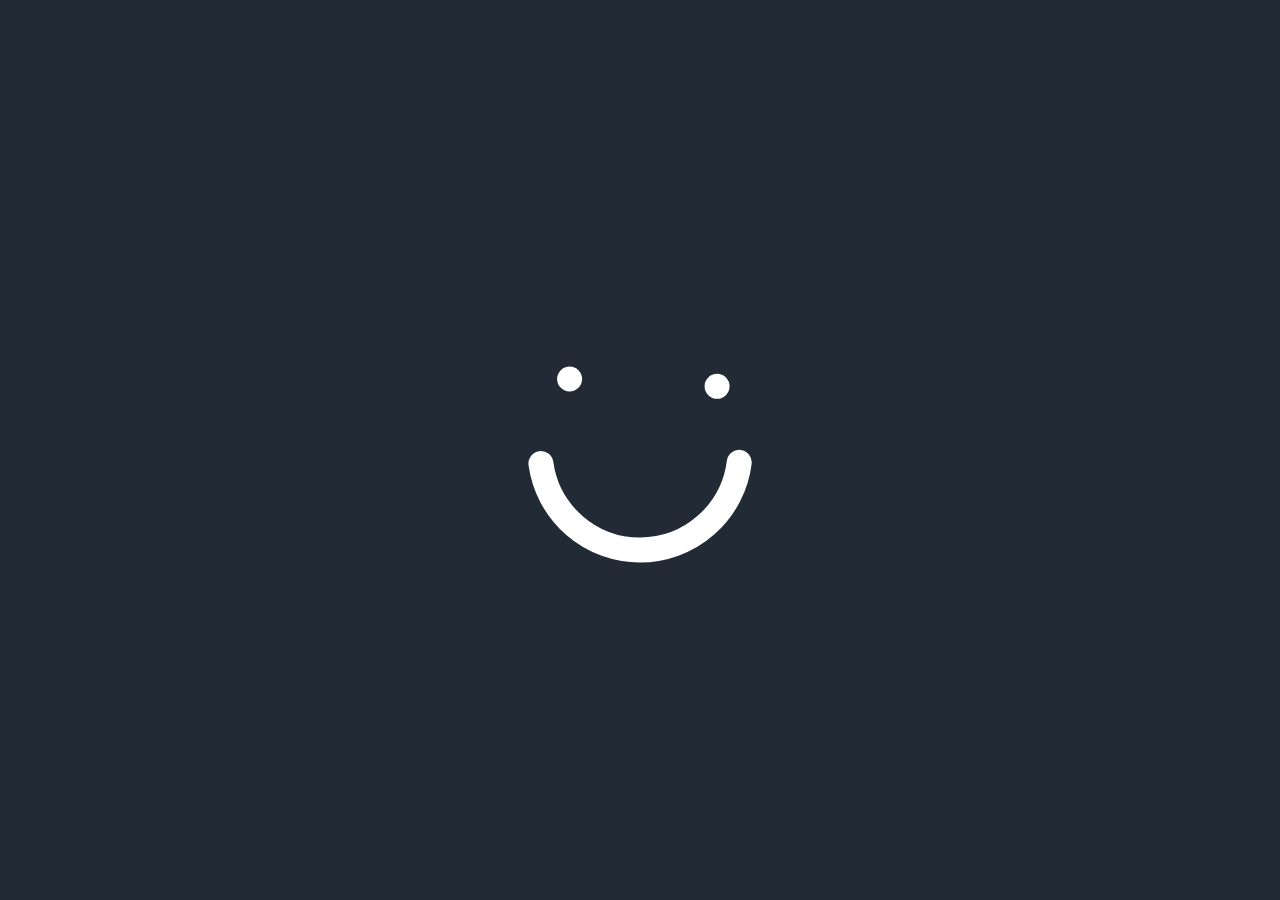
<file: index.html>
<!--
______   ______   .__   __. .___________.    ___       ______ .___________.   .___  ___.  _______        __    __   ___________    ____  ____ .__   __.   ______   ______      .___  ___. ___   ___ 
/      | /  __  \  |  \ |  | |           |   /   \     /      ||           |   |   \/   | |   ____| _    |  |  |  | |   ____\   \  /   / / __ \|  \ |  |  /      | /  __  \     |   \/   | \  \ /  / 
|  ,----'|  |  |  | |   \|  | `---|  |----`  /  ^  \   |  ,----'`---|  |----`   |  \  /  | |  |__   (_)   |  |__|  | |  |__   \   \/   / / / _` |   \|  | |  ,----'|  |  |  |    |  \  /  |  \  V  /  
|  |     |  |  |  | |  . `  |     |  |      /  /_\  \  |  |         |  |        |  |\/|  | |   __|        |   __   | |   __|   \_    _/ | | (_| |  . `  | |  |     |  |  |  |    |  |\/|  |   >   <   
|  `----.|  `--'  | |  |\   |     |  |     /  _____  \ |  `----.    |  |        |  |  |  | |  |____  _    |  |  |  | |  |____    |  |    \ \__,_|  |\   | |  `----.|  `--'  |  __|  |  |  |  /  .  \  
\______| \______/  |__| \__|     |__|    /__/     \__\ \______|    |__|        |__|  |__| |_______|(_)   |__|  |__| |_______|   |__|     \____/|__| \__|  \______| \______/  (__)__|  |__| /__/ \__\ 
                                                                                                                                                                                                     
-->

<html>
<head>
  <style>

    svg {
      width: 100%;
      max-width: 250px;
      height: auto;
      transform: rotateZ(0deg);
    }

    .smile,
    .eyes {
      stroke: white;
      stroke-width: 1;
      stroke-linecap: round;
      fill: transparent;
    }

    svg {
      animation: rotate 2.4s cubic-bezier(0.65, 0.000, 0.75, 1.000);
      animation-delay: 1s;
    }

    svg .smile {
      animation: smile 2s cubic-bezier(0.2, 0.000, 0.8, 1.000);
      animation-delay: 1s;
      stroke-width: 1;
    }

    svg .eyes {
      animation: eyes 2s cubic-bezier(.7, 0.000, 0.4, 1.000);
      animation-delay: 1s;
    }

    @keyframes rotate {
      to {
        transform: rotateZ(720deg);
      }
    }

    @keyframes smile {
      50% {
        stroke-dasharray: 20, 5.1327;
      }
    }

    @keyframes eyes {
      70% {
        stroke-dasharray: 1, 0, .5, 23.6327;
      }
    }

    body {
      height: 100vh;
      background: #222a35;
      margin: 0;
      padding: 0;
      display: flex;
      
      flex-direction: column;
      justify-content: center;
      align-items: center;
    }
  </style>
</head>

<body>
  <a href="mailto:hey@nco.mx">
    <svg viewbox="0 0 10 10">
      <circle class="smile" cx="5" cy="5" r="4" stroke-dashoffset="-.5" stroke-dasharray="11.5,13.6327" />
      <circle class="eyes" cx="5" cy="5" r="4" stroke-dashoffset="-15.7" stroke-dasharray="0,6.6327,0,17.5" />
    </svg>
  </a>
</body>

<script>
  var css =
    "text-shadow: -1px -1px hsl(0,100%,50%), 1px 1px hsl(5.4, 100%, 50%), 3px 2px hsl(10.8, 100%, 50%), 5px 3px hsl(16.2, 100%, 50%), 7px 4px hsl(21.6, 100%, 50%), 9px 5px hsl(27, 100%, 50%), 11px 6px hsl(32.4, 100%, 50%), 13px 7px hsl(37.8, 100%, 50%), 14px 8px hsl(43.2, 100%, 50%), 16px 9px hsl(48.6, 100%, 50%), 18px 10px hsl(54, 100%, 50%), 20px 11px hsl(59.4, 100%, 50%), 22px 12px hsl(64.8, 100%, 50%), 23px 13px hsl(70.2, 100%, 50%), 25px 14px hsl(75.6, 100%, 50%), 27px 15px hsl(81, 100%, 50%), 28px 16px hsl(86.4, 100%, 50%), 30px 17px hsl(91.8, 100%, 50%), 32px 18px hsl(97.2, 100%, 50%), 33px 19px hsl(102.6, 100%, 50%), 35px 20px hsl(108, 100%, 50%), 36px 21px hsl(113.4, 100%, 50%), 38px 22px hsl(118.8, 100%, 50%), 39px 23px hsl(124.2, 100%, 50%), 41px 24px hsl(129.6, 100%, 50%), 42px 25px hsl(135, 100%, 50%), 43px 26px hsl(140.4, 100%, 50%), 45px 27px hsl(145.8, 100%, 50%), 46px 28px hsl(151.2, 100%, 50%), 47px 29px hsl(156.6, 100%, 50%), 48px 30px hsl(162, 100%, 50%), 49px 31px hsl(167.4, 100%, 50%), 50px 32px hsl(172.8, 100%, 50%), 51px 33px hsl(178.2, 100%, 50%), 52px 34px hsl(183.6, 100%, 50%), 53px 35px hsl(189, 100%, 50%), 54px 36px hsl(194.4, 100%, 50%), 55px 37px hsl(199.8, 100%, 50%), 55px 38px hsl(205.2, 100%, 50%), 56px 39px hsl(210.6, 100%, 50%), 57px 40px hsl(216, 100%, 50%), 57px 41px hsl(221.4, 100%, 50%), 58px 42px hsl(226.8, 100%, 50%), 58px 43px hsl(232.2, 100%, 50%), 58px 44px hsl(237.6, 100%, 50%), 59px 45px hsl(243, 100%, 50%), 59px 46px hsl(248.4, 100%, 50%), 59px 47px hsl(253.8, 100%, 50%), 59px 48px hsl(259.2, 100%, 50%), 59px 49px hsl(264.6, 100%, 50%), 60px 50px hsl(270, 100%, 50%), 59px 51px hsl(275.4, 100%, 50%), 59px 52px hsl(280.8, 100%, 50%), 59px 53px hsl(286.2, 100%, 50%), 59px 54px hsl(291.6, 100%, 50%), 59px 55px hsl(297, 100%, 50%), 58px 56px hsl(302.4, 100%, 50%), 58px 57px hsl(307.8, 100%, 50%), 58px 58px hsl(313.2, 100%, 50%), 57px 59px hsl(318.6, 100%, 50%), 57px 60px hsl(324, 100%, 50%), 56px 61px hsl(329.4, 100%, 50%), 55px 62px hsl(334.8, 100%, 50%), 55px 63px hsl(340.2, 100%, 50%), 54px 64px hsl(345.6, 100%, 50%), 53px 65px hsl(351, 100%, 50%), 52px 66px hsl(356.4, 100%, 50%), 51px 67px hsl(361.8, 100%, 50%), 50px 68px hsl(367.2, 100%, 50%), 49px 69px hsl(372.6, 100%, 50%), 48px 70px hsl(378, 100%, 50%), 47px 71px hsl(383.4, 100%, 50%), 46px 72px hsl(388.8, 100%, 50%), 45px 73px hsl(394.2, 100%, 50%), 43px 74px hsl(399.6, 100%, 50%), 42px 75px hsl(405, 100%, 50%), 41px 76px hsl(410.4, 100%, 50%), 39px 77px hsl(415.8, 100%, 50%), 38px 78px hsl(421.2, 100%, 50%), 36px 79px hsl(426.6, 100%, 50%), 35px 80px hsl(432, 100%, 50%), 33px 81px hsl(437.4, 100%, 50%), 32px 82px hsl(442.8, 100%, 50%), 30px 83px hsl(448.2, 100%, 50%), 28px 84px hsl(453.6, 100%, 50%), 27px 85px hsl(459, 100%, 50%), 25px 86px hsl(464.4, 100%, 50%), 23px 87px hsl(469.8, 100%, 50%), 22px 88px hsl(475.2, 100%, 50%), 20px 89px hsl(480.6, 100%, 50%), 18px 90px hsl(486, 100%, 50%), 16px 91px hsl(491.4, 100%, 50%), 14px 92px hsl(496.8, 100%, 50%), 13px 93px hsl(502.2, 100%, 50%), 11px 94px hsl(507.6, 100%, 50%), 9px 95px hsl(513, 100%, 50%), 7px 96px hsl(518.4, 100%, 50%), 5px 97px hsl(523.8, 100%, 50%), 3px 98px hsl(529.2, 100%, 50%), 1px 99px hsl(534.6, 100%, 50%), 7px 100px hsl(540, 100%, 50%), -1px 101px hsl(545.4, 100%, 50%), -3px 102px hsl(550.8, 100%, 50%), -5px 103px hsl(556.2, 100%, 50%), -7px 104px hsl(561.6, 100%, 50%), -9px 105px hsl(567, 100%, 50%), -11px 106px hsl(572.4, 100%, 50%), -13px 107px hsl(577.8, 100%, 50%), -14px 108px hsl(583.2, 100%, 50%), -16px 109px hsl(588.6, 100%, 50%), -18px 110px hsl(594, 100%, 50%), -20px 111px hsl(599.4, 100%, 50%), -22px 112px hsl(604.8, 100%, 50%), -23px 113px hsl(610.2, 100%, 50%), -25px 114px hsl(615.6, 100%, 50%), -27px 115px hsl(621, 100%, 50%), -28px 116px hsl(626.4, 100%, 50%), -30px 117px hsl(631.8, 100%, 50%), -32px 118px hsl(637.2, 100%, 50%), -33px 119px hsl(642.6, 100%, 50%), -35px 120px hsl(648, 100%, 50%), -36px 121px hsl(653.4, 100%, 50%), -38px 122px hsl(658.8, 100%, 50%), -39px 123px hsl(664.2, 100%, 50%), -41px 124px hsl(669.6, 100%, 50%), -42px 125px hsl(675, 100%, 50%), -43px 126px hsl(680.4, 100%, 50%), -45px 127px hsl(685.8, 100%, 50%), -46px 128px hsl(691.2, 100%, 50%), -47px 129px hsl(696.6, 100%, 50%), -48px 130px hsl(702, 100%, 50%), -49px 131px hsl(707.4, 100%, 50%), -50px 132px hsl(712.8, 100%, 50%), -51px 133px hsl(718.2, 100%, 50%), -52px 134px hsl(723.6, 100%, 50%), -53px 135px hsl(729, 100%, 50%), -54px 136px hsl(734.4, 100%, 50%), -55px 137px hsl(739.8, 100%, 50%), -55px 138px hsl(745.2, 100%, 50%), -56px 139px hsl(750.6, 100%, 50%), -57px 140px hsl(756, 100%, 50%), -57px 141px hsl(761.4, 100%, 50%), -58px 142px hsl(766.8, 100%, 50%), -58px 143px hsl(772.2, 100%, 50%), -58px 144px hsl(777.6, 100%, 50%), -59px 145px hsl(783, 100%, 50%), -59px 146px hsl(788.4, 100%, 50%), -59px 147px hsl(793.8, 100%, 50%), -59px 148px hsl(799.2, 100%, 50%), -59px 149px hsl(804.6, 100%, 50%), -60px 150px hsl(810, 100%, 50%), -59px 151px hsl(815.4, 100%, 50%), -59px 152px hsl(820.8, 100%, 50%), -59px 153px hsl(826.2, 100%, 50%), -59px 154px hsl(831.6, 100%, 50%), -59px 155px hsl(837, 100%, 50%), -58px 156px hsl(842.4, 100%, 50%), -58px 157px hsl(847.8, 100%, 50%), -58px 158px hsl(853.2, 100%, 50%), -57px 159px hsl(858.6, 100%, 50%), -57px 160px hsl(864, 100%, 50%), -56px 161px hsl(869.4, 100%, 50%), -55px 162px hsl(874.8, 100%, 50%), -55px 163px hsl(880.2, 100%, 50%), -54px 164px hsl(885.6, 100%, 50%), -53px 165px hsl(891, 100%, 50%), -52px 166px hsl(896.4, 100%, 50%), -51px 167px hsl(901.8, 100%, 50%), -50px 168px hsl(907.2, 100%, 50%), -49px 169px hsl(912.6, 100%, 50%), -48px 170px hsl(918, 100%, 50%), -47px 171px hsl(923.4, 100%, 50%), -46px 172px hsl(928.8, 100%, 50%), -45px 173px hsl(934.2, 100%, 50%), -43px 174px hsl(939.6, 100%, 50%), -42px 175px hsl(945, 100%, 50%), -41px 176px hsl(950.4, 100%, 50%), -39px 177px hsl(955.8, 100%, 50%), -38px 178px hsl(961.2, 100%, 50%), -36px 179px hsl(966.6, 100%, 50%), -35px 180px hsl(972, 100%, 50%), -33px 181px hsl(977.4, 100%, 50%), -32px 182px hsl(982.8, 100%, 50%), -30px 183px hsl(988.2, 100%, 50%), -28px 184px hsl(993.6, 100%, 50%), -27px 185px hsl(999, 100%, 50%), -25px 186px hsl(1004.4, 100%, 50%), -23px 187px hsl(1009.8, 100%, 50%), -22px 188px hsl(1015.2, 100%, 50%), -20px 189px hsl(1020.6, 100%, 50%), -18px 190px hsl(1026, 100%, 50%), -16px 191px hsl(1031.4, 100%, 50%), -14px 192px hsl(1036.8, 100%, 50%), -13px 193px hsl(1042.2, 100%, 50%), -11px 194px hsl(1047.6, 100%, 50%), -9px 195px hsl(1053, 100%, 50%), -7px 196px hsl(1058.4, 100%, 50%), -5px 197px hsl(1063.8, 100%, 50%), -3px 198px hsl(1069.2, 100%, 50%), -1px 199px hsl(1074.6, 100%, 50%), -1px 200px hsl(1080, 100%, 50%), 1px 201px hsl(1085.4, 100%, 50%), 3px 202px hsl(1090.8, 100%, 50%), 5px 203px hsl(1096.2, 100%, 50%), 7px 204px hsl(1101.6, 100%, 50%), 9px 205px hsl(1107, 100%, 50%), 11px 206px hsl(1112.4, 100%, 50%), 13px 207px hsl(1117.8, 100%, 50%), 14px 208px hsl(1123.2, 100%, 50%), 16px 209px hsl(1128.6, 100%, 50%), 18px 210px hsl(1134, 100%, 50%), 20px 211px hsl(1139.4, 100%, 50%), 22px 212px hsl(1144.8, 100%, 50%), 23px 213px hsl(1150.2, 100%, 50%), 25px 214px hsl(1155.6, 100%, 50%), 27px 215px hsl(1161, 100%, 50%), 28px 216px hsl(1166.4, 100%, 50%), 30px 217px hsl(1171.8, 100%, 50%), 32px 218px hsl(1177.2, 100%, 50%), 33px 219px hsl(1182.6, 100%, 50%), 35px 220px hsl(1188, 100%, 50%), 36px 221px hsl(1193.4, 100%, 50%), 38px 222px hsl(1198.8, 100%, 50%), 39px 223px hsl(1204.2, 100%, 50%), 41px 224px hsl(1209.6, 100%, 50%), 42px 225px hsl(1215, 100%, 50%), 43px 226px hsl(1220.4, 100%, 50%), 45px 227px hsl(1225.8, 100%, 50%), 46px 228px hsl(1231.2, 100%, 50%), 47px 229px hsl(1236.6, 100%, 50%), 48px 230px hsl(1242, 100%, 50%), 49px 231px hsl(1247.4, 100%, 50%), 50px 232px hsl(1252.8, 100%, 50%), 51px 233px hsl(1258.2, 100%, 50%), 52px 234px hsl(1263.6, 100%, 50%), 53px 235px hsl(1269, 100%, 50%), 54px 236px hsl(1274.4, 100%, 50%), 55px 237px hsl(1279.8, 100%, 50%), 55px 238px hsl(1285.2, 100%, 50%), 56px 239px hsl(1290.6, 100%, 50%), 57px 240px hsl(1296, 100%, 50%), 57px 241px hsl(1301.4, 100%, 50%), 58px 242px hsl(1306.8, 100%, 50%), 58px 243px hsl(1312.2, 100%, 50%), 58px 244px hsl(1317.6, 100%, 50%), 59px 245px hsl(1323, 100%, 50%), 59px 246px hsl(1328.4, 100%, 50%), 59px 247px hsl(1333.8, 100%, 50%), 59px 248px hsl(1339.2, 100%, 50%), 59px 249px hsl(1344.6, 100%, 50%), 60px 250px hsl(1350, 100%, 50%), 59px 251px hsl(1355.4, 100%, 50%), 59px 252px hsl(1360.8, 100%, 50%), 59px 253px hsl(1366.2, 100%, 50%), 59px 254px hsl(1371.6, 100%, 50%), 59px 255px hsl(1377, 100%, 50%), 58px 256px hsl(1382.4, 100%, 50%), 58px 257px hsl(1387.8, 100%, 50%), 58px 258px hsl(1393.2, 100%, 50%), 57px 259px hsl(1398.6, 100%, 50%), 57px 260px hsl(1404, 100%, 50%), 56px 261px hsl(1409.4, 100%, 50%), 55px 262px hsl(1414.8, 100%, 50%), 55px 263px hsl(1420.2, 100%, 50%), 54px 264px hsl(1425.6, 100%, 50%), 53px 265px hsl(1431, 100%, 50%), 52px 266px hsl(1436.4, 100%, 50%), 51px 267px hsl(1441.8, 100%, 50%), 50px 268px hsl(1447.2, 100%, 50%), 49px 269px hsl(1452.6, 100%, 50%), 48px 270px hsl(1458, 100%, 50%), 47px 271px hsl(1463.4, 100%, 50%), 46px 272px hsl(1468.8, 100%, 50%), 45px 273px hsl(1474.2, 100%, 50%), 43px 274px hsl(1479.6, 100%, 50%), 42px 275px hsl(1485, 100%, 50%), 41px 276px hsl(1490.4, 100%, 50%), 39px 277px hsl(1495.8, 100%, 50%), 38px 278px hsl(1501.2, 100%, 50%), 36px 279px hsl(1506.6, 100%, 50%), 35px 280px hsl(1512, 100%, 50%), 33px 281px hsl(1517.4, 100%, 50%), 32px 282px hsl(1522.8, 100%, 50%), 30px 283px hsl(1528.2, 100%, 50%), 28px 284px hsl(1533.6, 100%, 50%), 27px 285px hsl(1539, 100%, 50%), 25px 286px hsl(1544.4, 100%, 50%), 23px 287px hsl(1549.8, 100%, 50%), 22px 288px hsl(1555.2, 100%, 50%), 20px 289px hsl(1560.6, 100%, 50%), 18px 290px hsl(1566, 100%, 50%), 16px 291px hsl(1571.4, 100%, 50%), 14px 292px hsl(1576.8, 100%, 50%), 13px 293px hsl(1582.2, 100%, 50%), 11px 294px hsl(1587.6, 100%, 50%), 9px 295px hsl(1593, 100%, 50%), 7px 296px hsl(1598.4, 100%, 50%), 5px 297px hsl(1603.8, 100%, 50%), 3px 298px hsl(1609.2, 100%, 50%), 1px 299px hsl(1614.6, 100%, 50%), 2px 300px hsl(1620, 100%, 50%), -1px 301px hsl(1625.4, 100%, 50%), -3px 302px hsl(1630.8, 100%, 50%), -5px 303px hsl(1636.2, 100%, 50%), -7px 304px hsl(1641.6, 100%, 50%), -9px 305px hsl(1647, 100%, 50%), -11px 306px hsl(1652.4, 100%, 50%), -13px 307px hsl(1657.8, 100%, 50%), -14px 308px hsl(1663.2, 100%, 50%), -16px 309px hsl(1668.6, 100%, 50%), -18px 310px hsl(1674, 100%, 50%), -20px 311px hsl(1679.4, 100%, 50%), -22px 312px hsl(1684.8, 100%, 50%), -23px 313px hsl(1690.2, 100%, 50%), -25px 314px hsl(1695.6, 100%, 50%), -27px 315px hsl(1701, 100%, 50%), -28px 316px hsl(1706.4, 100%, 50%), -30px 317px hsl(1711.8, 100%, 50%), -32px 318px hsl(1717.2, 100%, 50%), -33px 319px hsl(1722.6, 100%, 50%), -35px 320px hsl(1728, 100%, 50%), -36px 321px hsl(1733.4, 100%, 50%), -38px 322px hsl(1738.8, 100%, 50%), -39px 323px hsl(1744.2, 100%, 50%), -41px 324px hsl(1749.6, 100%, 50%), -42px 325px hsl(1755, 100%, 50%), -43px 326px hsl(1760.4, 100%, 50%), -45px 327px hsl(1765.8, 100%, 50%), -46px 328px hsl(1771.2, 100%, 50%), -47px 329px hsl(1776.6, 100%, 50%), -48px 330px hsl(1782, 100%, 50%), -49px 331px hsl(1787.4, 100%, 50%), -50px 332px hsl(1792.8, 100%, 50%), -51px 333px hsl(1798.2, 100%, 50%), -52px 334px hsl(1803.6, 100%, 50%), -53px 335px hsl(1809, 100%, 50%), -54px 336px hsl(1814.4, 100%, 50%), -55px 337px hsl(1819.8, 100%, 50%), -55px 338px hsl(1825.2, 100%, 50%), -56px 339px hsl(1830.6, 100%, 50%), -57px 340px hsl(1836, 100%, 50%), -57px 341px hsl(1841.4, 100%, 50%), -58px 342px hsl(1846.8, 100%, 50%), -58px 343px hsl(1852.2, 100%, 50%), -58px 344px hsl(1857.6, 100%, 50%), -59px 345px hsl(1863, 100%, 50%), -59px 346px hsl(1868.4, 100%, 50%), -59px 347px hsl(1873.8, 100%, 50%), -59px 348px hsl(1879.2, 100%, 50%), -59px 349px hsl(1884.6, 100%, 50%), -60px 350px hsl(1890, 100%, 50%), -59px 351px hsl(1895.4, 100%, 50%), -59px 352px hsl(1900.8, 100%, 50%), -59px 353px hsl(1906.2, 100%, 50%), -59px 354px hsl(1911.6, 100%, 50%), -59px 355px hsl(1917, 100%, 50%), -58px 356px hsl(1922.4, 100%, 50%), -58px 357px hsl(1927.8, 100%, 50%), -58px 358px hsl(1933.2, 100%, 50%), -57px 359px hsl(1938.6, 100%, 50%), -57px 360px hsl(1944, 100%, 50%), -56px 361px hsl(1949.4, 100%, 50%), -55px 362px hsl(1954.8, 100%, 50%), -55px 363px hsl(1960.2, 100%, 50%), -54px 364px hsl(1965.6, 100%, 50%), -53px 365px hsl(1971, 100%, 50%), -52px 366px hsl(1976.4, 100%, 50%), -51px 367px hsl(1981.8, 100%, 50%), -50px 368px hsl(1987.2, 100%, 50%), -49px 369px hsl(1992.6, 100%, 50%), -48px 370px hsl(1998, 100%, 50%), -47px 371px hsl(2003.4, 100%, 50%), -46px 372px hsl(2008.8, 100%, 50%), -45px 373px hsl(2014.2, 100%, 50%), -43px 374px hsl(2019.6, 100%, 50%), -42px 375px hsl(2025, 100%, 50%), -41px 376px hsl(2030.4, 100%, 50%), -39px 377px hsl(2035.8, 100%, 50%), -38px 378px hsl(2041.2, 100%, 50%), -36px 379px hsl(2046.6, 100%, 50%), -35px 380px hsl(2052, 100%, 50%), -33px 381px hsl(2057.4, 100%, 50%), -32px 382px hsl(2062.8, 100%, 50%), -30px 383px hsl(2068.2, 100%, 50%), -28px 384px hsl(2073.6, 100%, 50%), -27px 385px hsl(2079, 100%, 50%), -25px 386px hsl(2084.4, 100%, 50%), -23px 387px hsl(2089.8, 100%, 50%), -22px 388px hsl(2095.2, 100%, 50%), -20px 389px hsl(2100.6, 100%, 50%), -18px 390px hsl(2106, 100%, 50%), -16px 391px hsl(2111.4, 100%, 50%), -14px 392px hsl(2116.8, 100%, 50%), -13px 393px hsl(2122.2, 100%, 50%), -11px 394px hsl(2127.6, 100%, 50%), -9px 395px hsl(2133, 100%, 50%), -7px 396px hsl(2138.4, 100%, 50%), -5px 397px hsl(2143.8, 100%, 50%), -3px 398px hsl(2149.2, 100%, 50%), -1px 399px hsl(2154.6, 100%, 50%); font-size: 40px;";
  console.log("%ccontact me:                    hey@nco.mx                    ", css);
</script>
</html>
</file>
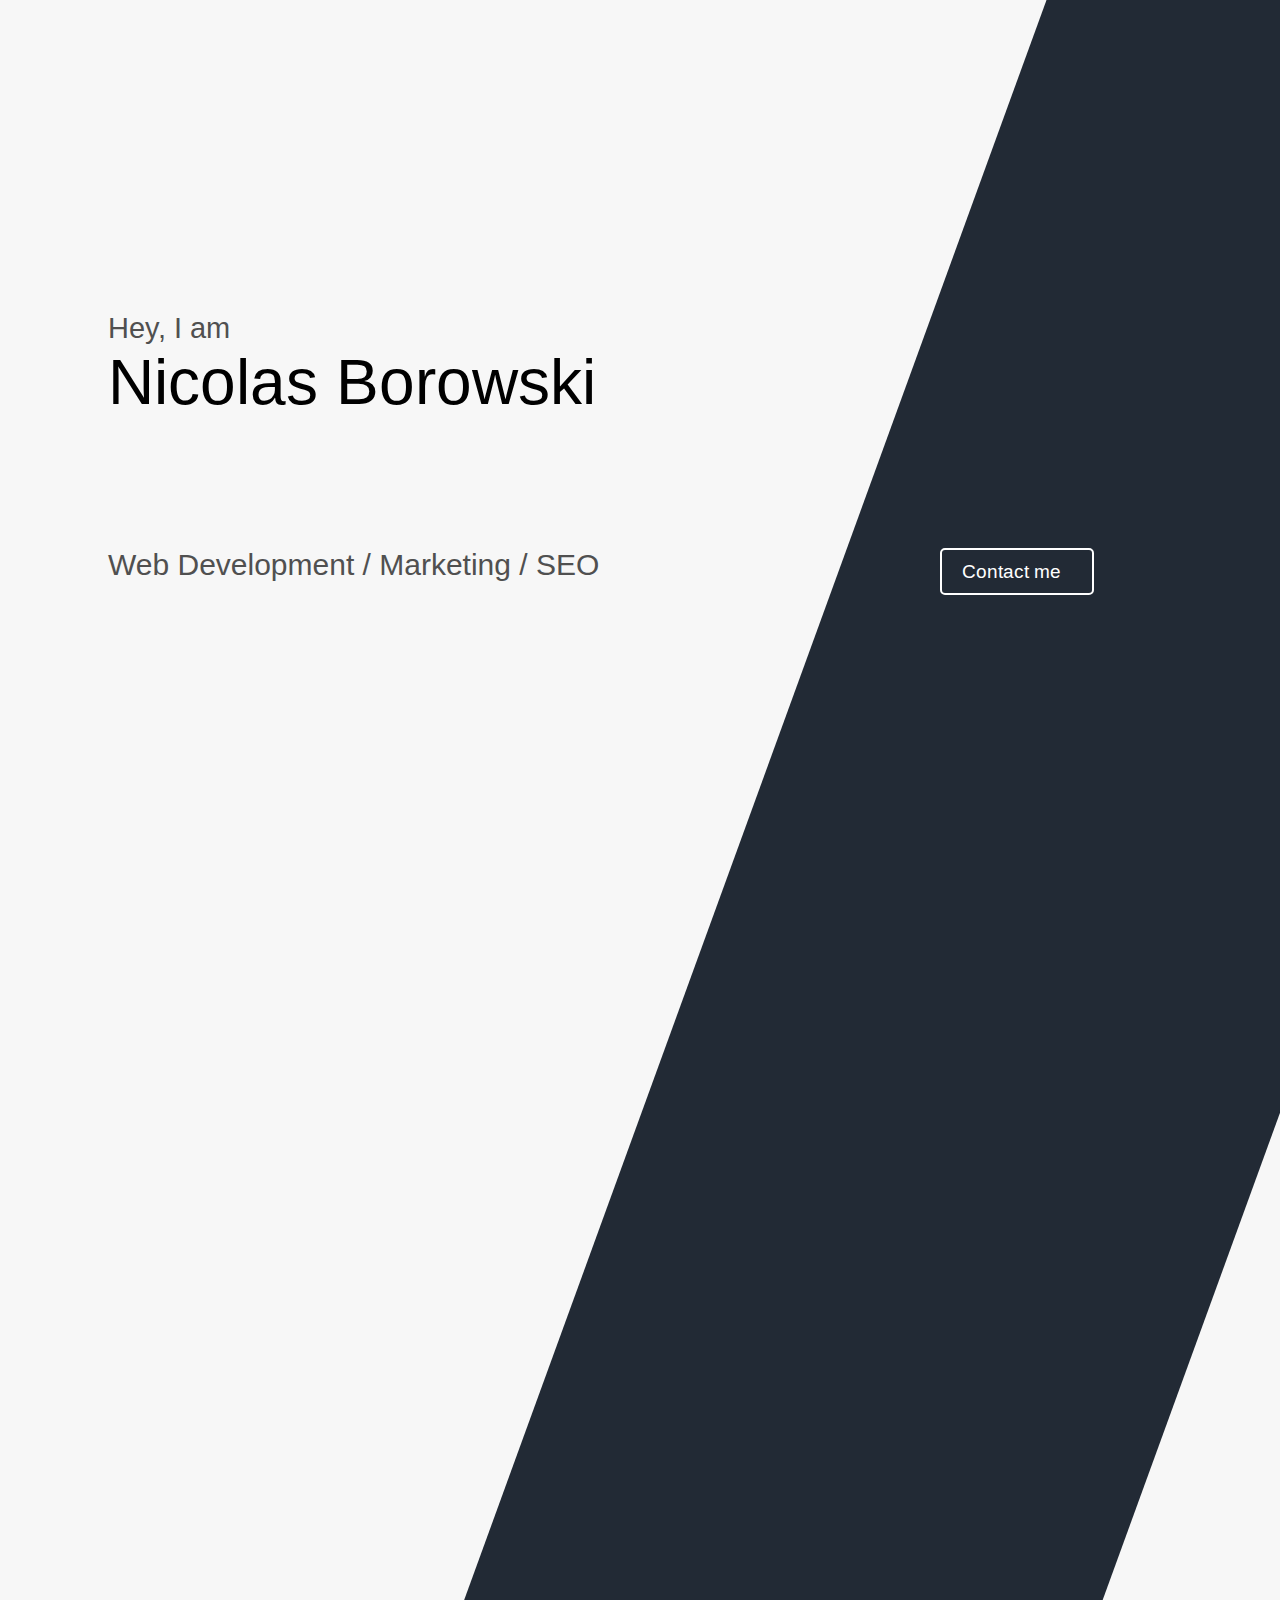
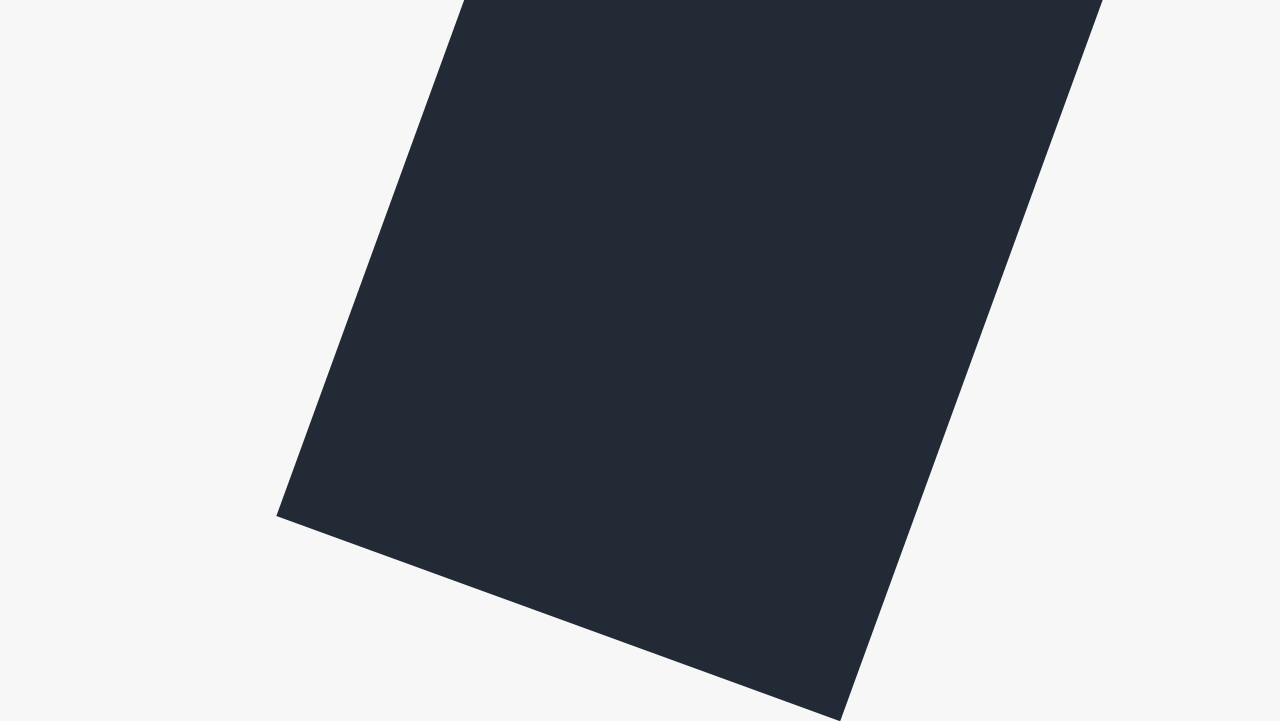
<file: me/index.html>
<html>

<head>
    <link rel="stylesheet" href="style.css">
    <link href="https://fonts.googleapis.com/css?family=Arimo:400,700" rel="stylesheet">
    <link rel="stylesheet" href="https://use.fontawesome.com/releases/v5.3.1/css/all.css" integrity="sha384-mzrmE5qonljUremFsqc01SB46JvROS7bZs3IO2EmfFsd15uHvIt+Y8vEf7N7fWAU"
        crossorigin="anonymous">

    <script src="https://code.jquery.com/jquery-3.3.1.min.js"></script>



</head>

<body>
    <div class="dark-blue"></div>
    <div class="page">
        <div class="top">
            
            <div class="top-text">

<!--
                <div class="contact-link">
                    <span class="contact-link-text"><span>Contact me<i class="fas fa-arrow-circle-right contact-link-arrow"
                                style="padding-left: 10px;"></i></span>
                </div>

                <!---<p>Contact me</p>
                    <div class="link-hover-animation"></div>-->
            </div>
            <div class="logo"><a href="http://www.github.com/nfjb"><i class="fab fa-github"></i></a><a href="http://www.xing.com/profile/Nicolas_Borowski"><i class="fab fa-xing"></i></a><div style="display: inline; cursor: pointer;" onclick="alert('ID: NicolasBorowski')"><i class="fab fa-weixin"></i></div><a href="mailto:hey@nco.mx"><i class="fas fa-envelope"></i></a>
            </div>
            
        </div>
        <div class="main">
           
            <div class="text-left">
                <div class="text-inner">
                    <div class="text-inner-subtext">
                        <h2>Hey, I am</h2>
                    </div>
                    <div class="text-inner-heading">
                        <h1>Nicolas <b>Borowski</b></h1>
                    </div>
                </div>
            </div>
        </div>
        <div class="bottom">
            <div class="bottom-login-text">
                <div class="login-button" id="login-b">
                    <span class="login-span-text">Contact me</span><i class="fas fa-arrow-circle-right login-span-text-button"></i>
                </div>
            </div>
            <div class="bottom-subtext">
                <p>Web Development / Marketing / SEO</p>
            </div>

        </div>

    </div>



    <script src="script.js"></script>
</body>

</html>
</file>
<file: me/style.css>
@import url('https://rsms.me/inter/inter-ui.css');

body {
  font-family: 'Arimo', sans-serif;
  margin: 0;
  margin: 0;
  height: 100%;
  overflow: hidden;
  background-color: RGB(247, 247, 247);
}

p {
  font-family: 'Inter UI', sans-serif;
}

h1 {
  font-family: 'Arimo', sans-serif;
  
}

h2 {
  font-family: 'Arimo', sans-serif;
  display: unset;
    font-size: unset;
    margin-block-start: unset;
    margin-block-end: unset;
    margin-inline-start: unset;
    margin-inline-end: unset;
    font-weight: unset;
}


.page {
  /*background-image: url('1.png');*/

  background-size: 100%;
  position: absolute;
  width: 100%;
}

div {
  /*border: 1px solid red;*/
}


/* inline_style_edits.inline.css */

.top {
  height: 180px;
  /*background-color: RGB(247,247,247);*/

}

.main {}

.bottom {
  height: 100px;
}

.text-left {
  height: 180px;
  margin-top: 160px;
  width: 900px;
}

.login-input-right {
  float: right;
  height: 180px;
  margin-top: 160px;
  width: 550px;
}

.logo {
  height: 90px;
  margin: 40px 0px 0px 80px;
  width: 240px;
}

.top-text {
  float: right;
  height: 40px;
  width: 300px;
  margin: 74px 80px 0px 0px;
  cursor: pointer;
}


.top {
  height: 190px;
}

.logo {
  margin: 50px 0px 0px 90px;
}

.top-text {
  width: 250px;
  margin: 83px 140px 0px 0px;
}

/* inline_style_edits.inline.css */

.text-inner-heading {
  margin-left: 100px;
}

div {
  /*outline: 1px solid red;*/
  border: unset;
}

.text-left {
  margin-top: 127px;
}

/* inline_style_edits.inline.css */

h1 {
  font-size: 63px;
}


/* style.css */

.text-inner-heading {
  margin-left: 106px;
}

/* inline_style_edits.inline.css */

h1 {
  font-weight: 300;
}

.text-inner-heading {
  margin-left: 100px;
}

/* style.css */

.text-left {
  width: 840px;
}

.text-left {
  margin-top: 117px;
}

.text-inner-heading {
  margin-left: unset;
}

.text-inner-heading {
  margin-left: unset;
}

/* inline_style_edits.inline.css */

h1 {
  font-weight: 300;
  margin: 0px;
}

.text-inner-subtext {
  font-weight: 400;
  color: rgb(80, 80, 80);
  font-style: ;
  font-size: 29px;
  margin: 24px 0px 0px;
}

.text-inner-subtext p {
  margin: 0px;
  font-size: unset;
}

.text-inner {
  margin-left: 106px;
}


/* style.css */

.top-text {
  width: 172px;
  margin: 40px 184px 0px 0px;
}

/* inline_style_edits.inline.css */

.top-text p {
  margin: 0px;
}

.top-text {
  font-size: 25px;
  color: rgb(80, 80, 80);
}



.login-input-right {
  width: 610px;
  margin-top: unset;
}

.text-inner-subtext {
  line-height: 33px;
}




/* style.css */

.logo {
  height: 105px;
  width: 228px;
}

.logo {
  margin: 50px 0px 0px 90px;
}

/* inline_style_edits.inline.css */

.logo {
 /* background-image: url("https://upload.wikimedia.org/wikipedia/commons/thumb/2/2f/Google_2015_logo.svg/2000px-Google_2015_logo.svg.png");*/
  background-size: 80%;
  background-position: 50% 50%;
  background-repeat: no-repeat;
}


.main {
  height: unset;
}

/* style.css */

.text-left {
  margin-top: 121px;
}

h1 {
  font-size: 64px;
}

.text-inner-subtext {
  font-size: 29.3px;
}

.text-inner-subtext {
  line-height: 33px;
}

.text-inner {
  margin-left: 108px;
}


/* style.css */

.main {
  height: unset;
}

/* style.css */

.text-inner-subtext {
  line-height: 33px;
}

/* style.css */

.logo {
  margin: 50px 0px 0px 92px;
}

.top-text {
  margin: 40px 186px 0px 0px;
}

/* inline_style_edits.inline.css */

.bottom-subtext {
  font-size: 30px;
  margin: 57px 0px 0px 108px;
}


.bottom-subtext {
  color: rgb(80, 80, 80);
}



.text-inner-subtext {
  font-size: 29.3px;
}

.text-inner-subtext {
  line-height: 34px;
}

/* style.css */

.text-inner-subtext {
  font-size: 29.3px;
}

/* inline_style_edits.inline.css */

.bottom-subtext {
  width: max-content;
}

.bottom-login-text {
  float: right;
}

.bottom-login-text {
  float: right;
  margin: 0 186px 0px 0px;
  font-size: 25px;
  color: #505050;
}



.login-span-text {
  padding-right: 14px;
}

span {}

.fa-arrow-circle-right {
  font-size: 23px;
}

/* LOGIN */

.login-button {
  color: white;
  text-decoration: none;

  position: relative;
  border-color: white;


  display: inline-block;
  padding: 5px 12px;
  border-width: 2px;
  border-style: solid;
  border-radius: 5px;
  font-weight: 500;
  font-size: 14px;
  text-align: center;



  box-sizing: border-box;



}




.login-button:visted {
  color: #4285f4;
}


.login-button:before {
  content: "";
  transform-origin: center bottom;
  transform: scale3d(1, 0, 1);
  transition: transform .25s ease;
  position: absolute;
  top: 0;
  right: -1px;
  width: calc(100% + 1px);
  height: 100%;
  background-color: ;
}



.login-span-text {
  padding-right: 11px;
  position: relative;

  transition: color .25s ease;
  display: inline-flex;
  flex-direction: column;
}

.login-span-text-button {
  position: relative;

  transition: color .25s ease;
  display: inline-flex;
  flex-direction: column;
}

.fa-arrow-circle-right {
  font-size: 19px;
}

.login-button {
  padding: 10px 20px;
  font-size: 19px;
}

.login-button:hover::before {
  transform: scale3d(1, 1, 1);
}

.login-button:hover {
  cursor: pointer;
  color: #fff !important;
}


.login-input-right {
  height: 170px;
}

/* inline_style_edits.inline.css */

.login-input-right {
  margin-right: 51px;
  position: relative;
}

.login-box {
  -webkit-box-shadow: 0 2px 2px 0 rgba(0, 0, 0, 0.14), 0 3px 1px -2px rgba(0, 0, 0, 0.12), 0 1px 5px 0 rgba(0, 0, 0, 0.2);
  box-shadow: 0 2px 2px 0 rgba(0, 0, 0, 0.14), 0 3px 1px -2px rgba(0, 0, 0, 0.12), 0 1px 5px 0 rgba(0, 0, 0, 0.2);

  -webkit-flex-shrink: 0;
  flex-shrink: 0;
  background: #fff;
  -webkit-border-radius: 8px;
  border-radius: 8px;
  -webkit-box-shadow: 0 2px 2px 0 rgba(0, 0, 0, 0.14), 0 3px 1px -2px rgba(0, 0, 0, 0.12), 0 1px 5px 0 rgba(0, 0, 0, 0.2);
  box-shadow: 0 2px 2px 0 rgba(0, 0, 0, 0.14), 0 3px 1px -2px rgba(0, 0, 0, 0.12), 0 1px 5px 0 rgba(0, 0, 0, 0.2);
  display: block;
  margin: 0 auto;
  min-height: 0;
  width: 450px;

  display: -webkit-box;
  display: -moz-box;
  display: -ms-flexbox;
  display: -webkit-flex;
  display: flex;
  -webkit-flex-direction: column;
  flex-direction: column;
  background: #fff;
  max-width: 100%;
  position: relative;
  z-index: 2;


}




.login-box {
  box-shadow: 0 2px 2px 0 rgba(0, 0, 0, 0.14), 0 3px 1px -2px rgba(0, 0, 0, 0.12), 0 1px 5px 0 rgba(0, 0, 0, 0.2);
  box-shadow: 0 2px 2px 0 rgba(0, 0, 0, 0.14), 0 3px 1px -2px rgba(0, 0, 0, 0.12), 0 1px 5px 0 rgba(0, 0, 0, 0.2);
  background: #fff;
  background: #fff;
  display: block;
  display: -webkit-box;
  display: -moz-box;
  display: -ms-flexbox;
  display: -webkit-flex;
  display: flex;
  margin: 0 auto;
  height: 100%;
  width: unset;
}

/* inline_style_edits.inline.css */

.login-box {
  margin-left: 0px;
  margin-right: 0px;
}


.login-box {
  box-shadow: 0 2px 2px 0 rgba(0, 0, 0, 0.14), 0 3px 1px -2px rgba(0, 0, 0, 0.12), 0 1px 5px 0 rgba(0, 0, 0, 0.2);
  box-shadow: 0 2px 2px 0 rgba(0, 0, 0, 0.14), 0 3px 1px -2px rgba(0, 0, 0, 0.12), 0 1px 5px 0 rgba(0, 0, 0, 0.2);
  background: #fff;
  background: #fff;
  display: block;
  display: -webkit-box;
  display: -moz-box;
  display: -ms-flexbox;
  display: -webkit-flex;
  display: flex;
  margin: 0 auto;
}

/* inline_style_edits.inline.css */

.login-box {
  margin-left: 0px;
  margin-right: 0px;
  display: none;
}

.login-inner-headertext h1 {
  text-align: center;
}

.login-inner-subtext p {
  text-align: center;
}

.login-input-field {
  text-align: center;
}



.text-inner-heading>h1 {
  transition: opacity 0.18s ease;
}


.text-inner-heading>p {
  transition: opacity 0.18s ease;
}

.text-inner-subtext {
  transition: opacity 0.18s ease;
}


.password-input-form {

  padding-bottom: 4px;
  width: 100%;
  -webkit-tap-highlight-color: transparent;
  display: inline-block;
  outline: none;
  padding-top: 10px;
  height: 40px;
  position: relative;
  vertical-align: top;
  -webkit-tap-highlight-color: transparent;
  display: flex;
  position: relative;
  top: 14px;
  flex-shrink: 1;
  min-width: 0%;
  position: relative;
  flex-grow: 1;
  display: flex;
  -webkit-box-flex: 1;

}

.password-input-field {

  direction: ltr;
  text-align: left;
  font-size: 14px;
  -webkit-box-flex: 1;
  box-flex: 1;
  -webkit-flex-grow: 1;
  flex-grow: 1;
  -webkit-flex-shrink: 1;
  flex-shrink: 1;
  background-color: transparent;
  border: none;
  display: block;
  font: 400 16px Roboto, RobotoDraft, Helvetica, Arial, sans-serif;
  height: 24px;
  line-height: 24px;
  margin: 0;
  min-width: 0%;
  outline: none;
  padding: 0;
  z-index: 0;
}

.password-input-placeholder {
  -webkit-transform-origin: bottom left;
  transform-origin: bottom left;
  -webkit-transition: all .3s cubic-bezier(0.4, 0, 0.2, 1);
  transition: all .3s cubic-bezier(0.4, 0, 0.2, 1);
  -webkit-transition-property: color, bottom, transform;
  transition-property: color, bottom, transform;
  color: rgba(0, 0, 0, 0.38);
  font: 400 16px Roboto, RobotoDraft, Helvetica, Arial, sans-serif;
  font-size: 16px;
  pointer-events: none;
  position: absolute;
  bottom: 3px;
  left: 0;
  width: 100%;

  font-size: 14px;
  color: #757575;
  transform: scale(1) translateY(0px);
}

.password-input-load {
  background-color: rgba(0, 0, 0, 0.12);
  bottom: -2px;
  height: 1px;
  left: 0;
  margin: 0;
  padding: 0;
  position: absolute;
  width: 100%;
}

.password-input-load-animation {
  -webkit-transform: scaleX(0);
  transform: scaleX(0);
  background-color: #4285f4;
  bottom: -2px;
  height: 2px;
  left: 0;
  margin: 0;
  padding: 0;
  position: absolute;
  width: 100%;
}

.password-input-error-text {
  color: #d50000;
  -webkit-tap-highlight-color: transparent;
  -webkit-flex: 1 1 auto;
  flex: 1 1 auto;
  font: 400 12px Roboto, RobotoDraft, Helvetica, Arial, sans-serif;
  min-height: 16px;
  padding-top: 4px;
}


.password-input-field {
  line-height: unset;
}

.password-input-placeholder {
  color: rgba(0, 0, 0, 0.38);
  color: #757575;
  font-size: 16px;
  font-size: 30px;
}

/* inline_style_edits.inline.css */


/* style.css */

.password-input-field {
  font-size: 30px;
}

/* inline_style_edits.inline.css */

[name] {
  font-size: 30px;
  border-radius: 4px;
}


/* inline_style_edits.inline.css */

.password-input-placeholder {
  padding-bottom: 0px !important;
}

.password-input-load {
  margin-bottom: unset;
}






.password-input-load {
  margin-bottom: 0px !important;
}

.password-input-placeholder {
  padding-bottom: 0px !important;
}

.password-input-load-animation {
  transition: all 0.3s ease-in-out 0s;
  transform: scaleX(1);
  margin-bottom: 0px !important;
}

.password-input-placeholder {
  padding-bottom: 6px !important;
}



.link-hover-animation {
  position: relative;
  transition: all 0.3s ease-in-out 0s;
  transform: scaleX(1);
  margin-bottom: 0px !important;


  -webkit-transform: scaleX(0);
  transform: scaleX(0);
  background-image: linear-gradient(to right, darkblue, darkblue);
  bottom: -2px;
  height: 2px;
  left: 0;
  margin: 0;
  padding: 0;
  width: 100%;
  transform-origin: center;
  border-radius: 1px;
}


.top-text {
  width: auto;
}


.contact-link {
  color: lightgray;
  text-decoration: none;
  position: relative;
  border-color: #4282F4;
  display: inline-block;
  padding: 5px 12px;
  border-width: 2px;
  border-style: none;
  border-radius: 5px;
  font-weight: 500;
  font-size: 14px;
  text-align: center;
  box-sizing: border-box;

  padding: 10px 20px;
  font-size: 19px;

}




.contact-link:visted {
  color: lightgrey;
}

/* 
.contact-link:before {
  content: "";
  transform-origin: center left;
  transform: scale3d(1, 0, 1);
  transition: transform .25s ease;
  position: absolute;
  top: 0;
  right: -1px;
  width: calc(100% + 1px);
  height: 100%;
  background-color:;
  border-radius: 4px;
  border: solid;
} */

/* 
.contact-link:hover::before {
  transform: scale3d(1, 1, 1);
} */

/* .contact-link:hover {
  cursor: pointer;
  color: black !important;
  
} */

.contact-link-text {
  position: relative;
  transition: color .25s ease;
  display: inline-flex;
  flex-direction: column;
}

.dark-blue {
  background-color: #222a35;
  width: 600px;
  height: 300%;
  position: absolute;
  /* float: right; */
  /* text-align: right; */
  right: -40px;
  transform: rotate(20deg);
  top: -400px;
}

.contact-link-arrow {
  font-size: 16px;
}

.logo {
  display: inline-block;
}

.logo > .fas {
  padding-right: 20px;
  font-size: 30px;
  color: rgb(34, 42, 53);
}

.logo > .fab {
  padding-right: 20px;
  font-size: 30px;
color: rgb(34, 42, 53);
}

.logo {
  margin-left: 108px;
}


.logo > a > .fas {
  padding-right: 20px;
  font-size: 30px;
  color: rgb(34, 42, 53);
}

.logo > a > .fab {
  padding-right: 20px;
  font-size: 30px;
color: rgb(34, 42, 53);
}

.logo {
  margin-left: 108px;
}


.logo > div > .fas {
  padding-right: 20px;
  font-size: 30px;
  color: rgb(34, 42, 53);
}

.logo > div > .fab {
  padding-right: 20px;
  font-size: 30px;
color: rgb(34, 42, 53);
}
</file>
